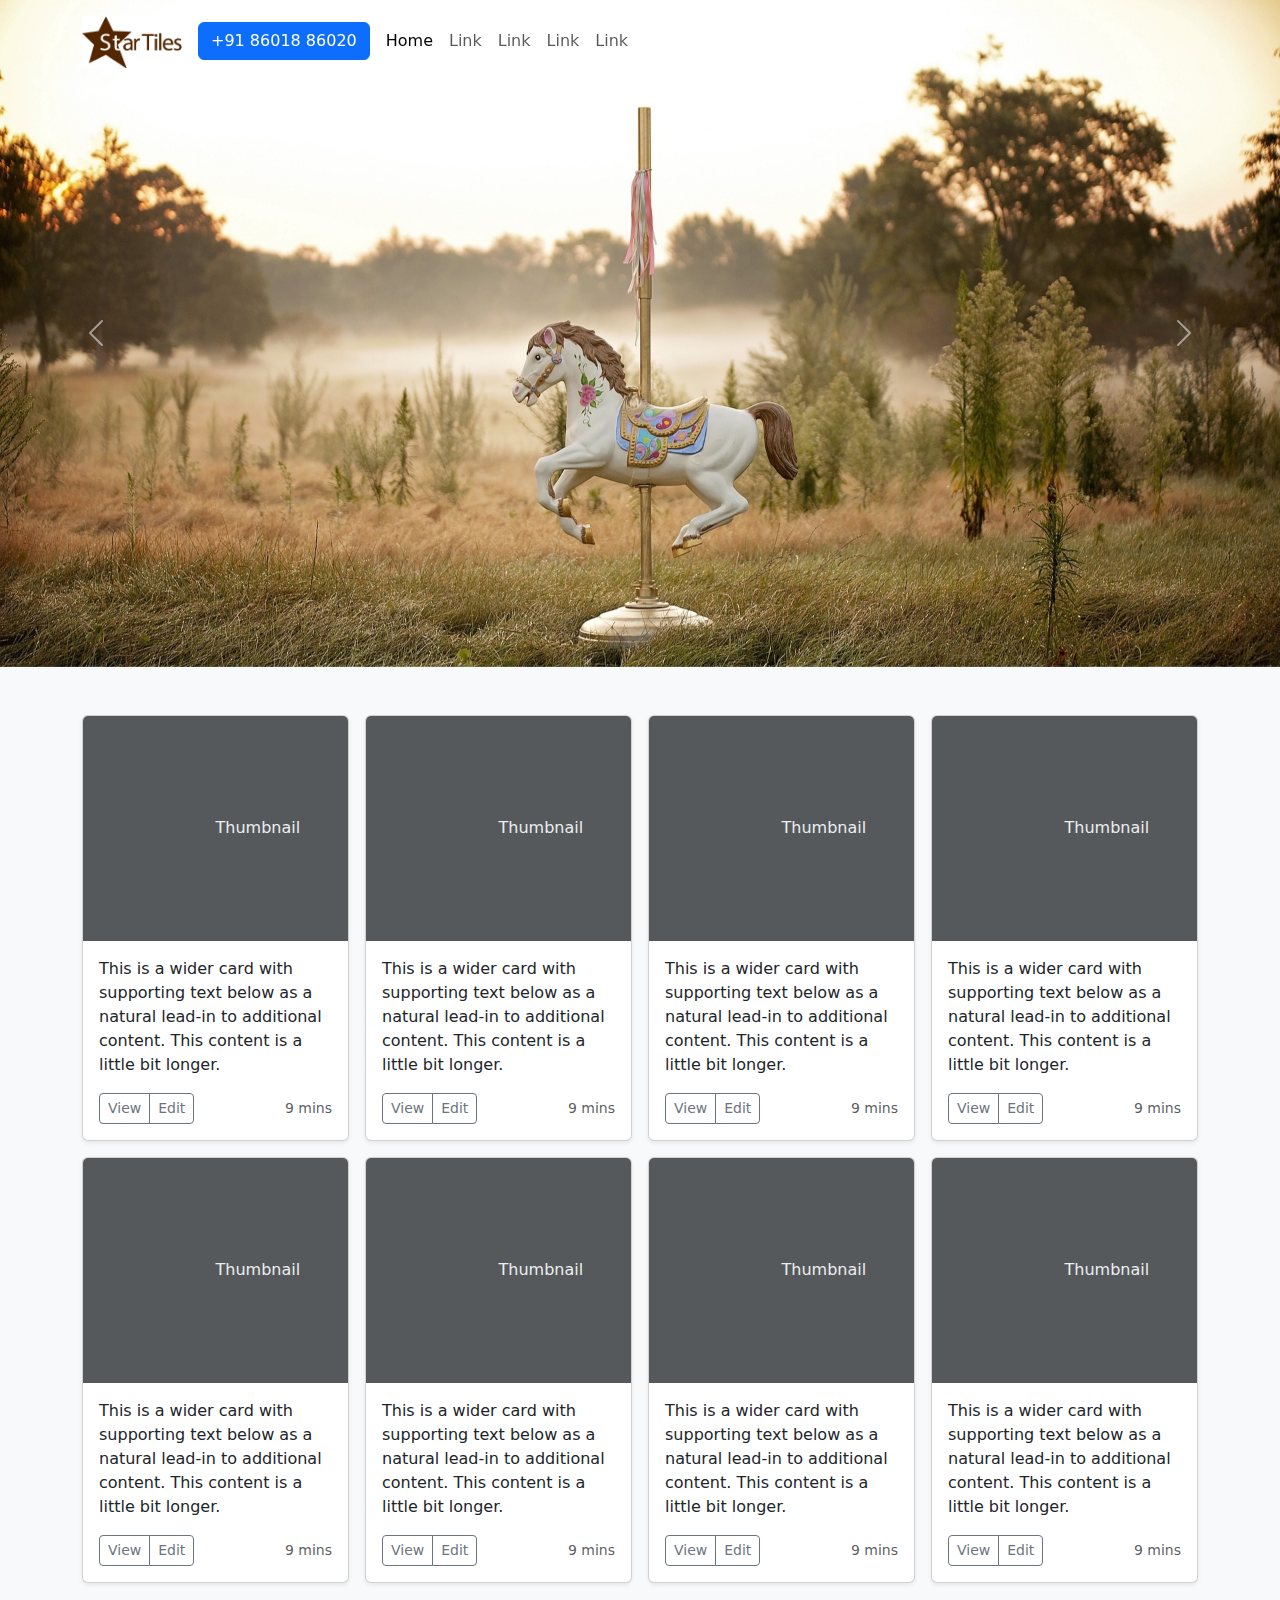
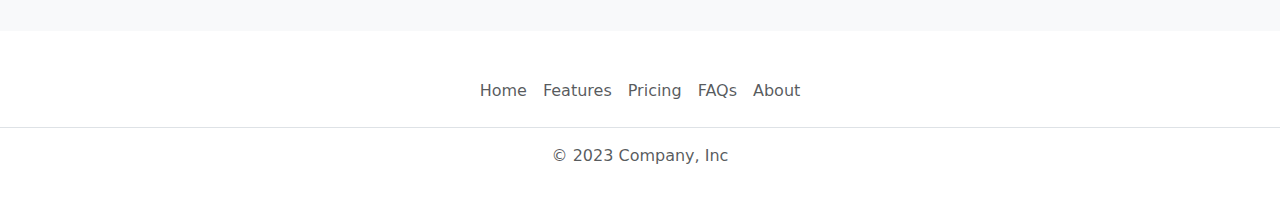
<file: index.html>
<!DOCTYPE html>
<html lang="en">

<head>
  <meta charset="UTF-8">
  <meta http-equiv="X-UA-Compatible" content="IE=edge">
  <meta name="viewport" content="width=device-width, initial-scale=1.0">
  <title>Star Tiles</title>
  <link rel="stylesheet" href="https://cdn.jsdelivr.net/npm/bootstrap@5.3.0-alpha2/dist/css/bootstrap.min.css">
  <link rel="stylesheet" href="style.css">
</head>

<body>
  <nav class="navbar navbar-expand-lg navbar-light fixed-top">
    <div class="container">
      <a class="navbar-brand" href="#">
        <img src="Star Tiles.jpg" alt="Logo" width="100" height="" class="d-inline-block align-text-top">
      </a>
      <a href="tel:+918601886020">
        <button type="button" class="btn btn-primary me-2">+91 86018 86020</button></a>

      <button class="navbar-toggler" type="button" data-bs-toggle="collapse" data-bs-target="#navbarSupportedContent"
        aria-controls="navbarSupportedContent" aria-expanded="false" aria-label="Toggle navigation">
        <span class="navbar-toggler-icon"></span>
      </button>
      <div class="collapse navbar-collapse" id="navbarSupportedContent">
        <ul class="navbar-nav me-auto mb-2 mb-lg-0">
          <li class="nav-item">
            <a class="nav-link active" aria-current="page" href="#">Home</a>
          </li>
          <li class="nav-item">
            <a class="nav-link" href="#">Link</a>
          </li>
          <li class="nav-item">
            <a class="nav-link" href="#">Link</a>
          </li>
          <li class="nav-item">
            <a class="nav-link" href="#">Link</a>
          </li>
          <li class="nav-item">
            <a class="nav-link" href="#">Link</a>
          </li>


      </div>
    </div>
  </nav>

  <div id="carouselExampleAutoplaying" class="carousel slide" data-bs-ride="carousel">

    <div class="carousel-inner">
      <div class="carousel-item active">
        <img src="aa.jpg" class="d-block w-100" alt="...">
      </div>
      <div class="carousel-item">
        <img src="ab.jpg" class="d-block w-100" alt="...">
      </div>
      <div class="carousel-item">
        <img src="ac.jpg" class="d-block w-100" alt="...">
      </div>
    </div>
    <button class="carousel-control-prev" type="button" data-bs-target="#carouselExampleAutoplaying"
      data-bs-slide="prev">
      <span class="carousel-control-prev-icon" aria-hidden="true"></span>
      <span class="visually-hidden">Previous</span>
    </button>
    <button class="carousel-control-next" type="button" data-bs-target="#carouselExampleAutoplaying"
      data-bs-slide="next">
      <span class="carousel-control-next-icon" aria-hidden="true"></span>
      <span class="visually-hidden">Next</span>
    </button>
  </div>
  <div class="album py-5 bg-body-tertiary">
    <div class="container">

      <div class="row row-cols-2 row-cols-sm-2 row-cols-md-4 g-3">
      
        <div class="col">
          <div class="card shadow-sm">
            <svg class="bd-placeholder-img card-img-top" width="100%" height="225" xmlns="http://www.w3.org/2000/svg"
              role="img" aria-label="Placeholder: Thumbnail" preserveAspectRatio="xMidYMid slice" focusable="false">
              <title>Placeholder</title>
              <rect width="100%" height="100%" fill="#55595c"></rect><text x="50%" y="50%" fill="#eceeef"
                dy=".3em">Thumbnail</text>
            </svg>
            <div class="card-body">
              <p class="card-text">This is a wider card with supporting text below as a natural lead-in to additional
                content. This content is a little bit longer.</p>
              <div class="d-flex justify-content-between align-items-center">
                <div class="btn-group">
                  <button type="button" class="btn btn-sm btn-outline-secondary">View</button>
                  <button type="button" class="btn btn-sm btn-outline-secondary">Edit</button>
                </div>
                <small class="text-body-secondary">9 mins</small>
              </div>
            </div>
          </div>
        </div>
        <div class="col">
          <div class="card shadow-sm">
            <svg class="bd-placeholder-img card-img-top" width="100%" height="225" xmlns="http://www.w3.org/2000/svg"
              role="img" aria-label="Placeholder: Thumbnail" preserveAspectRatio="xMidYMid slice" focusable="false">
              <title>Placeholder</title>
              <rect width="100%" height="100%" fill="#55595c"></rect><text x="50%" y="50%" fill="#eceeef"
                dy=".3em">Thumbnail</text>
            </svg>
            <div class="card-body">
              <p class="card-text">This is a wider card with supporting text below as a natural lead-in to additional
                content. This content is a little bit longer.</p>
              <div class="d-flex justify-content-between align-items-center">
                <div class="btn-group">
                  <button type="button" class="btn btn-sm btn-outline-secondary">View</button>
                  <button type="button" class="btn btn-sm btn-outline-secondary">Edit</button>
                </div>
                <small class="text-body-secondary">9 mins</small>
              </div>
            </div>
          </div>
        </div>

        <div class="col">
          <div class="card shadow-sm">
            <svg class="bd-placeholder-img card-img-top" width="100%" height="225" xmlns="http://www.w3.org/2000/svg"
              role="img" aria-label="Placeholder: Thumbnail" preserveAspectRatio="xMidYMid slice" focusable="false">
              <title>Placeholder</title>
              <rect width="100%" height="100%" fill="#55595c"></rect><text x="50%" y="50%" fill="#eceeef"
                dy=".3em">Thumbnail</text>
            </svg>
            <div class="card-body">
              <p class="card-text">This is a wider card with supporting text below as a natural lead-in to additional
                content. This content is a little bit longer.</p>
              <div class="d-flex justify-content-between align-items-center">
                <div class="btn-group">
                  <button type="button" class="btn btn-sm btn-outline-secondary">View</button>
                  <button type="button" class="btn btn-sm btn-outline-secondary">Edit</button>
                </div>
                <small class="text-body-secondary">9 mins</small>
              </div>
            </div>
          </div>
        </div>
        <div class="col">
          <div class="card shadow-sm">
            <svg class="bd-placeholder-img card-img-top" width="100%" height="225" xmlns="http://www.w3.org/2000/svg"
              role="img" aria-label="Placeholder: Thumbnail" preserveAspectRatio="xMidYMid slice" focusable="false">
              <title>Placeholder</title>
              <rect width="100%" height="100%" fill="#55595c"></rect><text x="50%" y="50%" fill="#eceeef"
                dy=".3em">Thumbnail</text>
            </svg>
            <div class="card-body">
              <p class="card-text">This is a wider card with supporting text below as a natural lead-in to additional
                content. This content is a little bit longer.</p>
              <div class="d-flex justify-content-between align-items-center">
                <div class="btn-group">
                  <button type="button" class="btn btn-sm btn-outline-secondary">View</button>
                  <button type="button" class="btn btn-sm btn-outline-secondary">Edit</button>
                </div>
                <small class="text-body-secondary">9 mins</small>
              </div>
            </div>
          </div>
        </div>
        <div class="col">
          <div class="card shadow-sm">
            <svg class="bd-placeholder-img card-img-top" width="100%" height="225" xmlns="http://www.w3.org/2000/svg"
              role="img" aria-label="Placeholder: Thumbnail" preserveAspectRatio="xMidYMid slice" focusable="false">
              <title>Placeholder</title>
              <rect width="100%" height="100%" fill="#55595c"></rect><text x="50%" y="50%" fill="#eceeef"
                dy=".3em">Thumbnail</text>
            </svg>
            <div class="card-body">
              <p class="card-text">This is a wider card with supporting text below as a natural lead-in to additional
                content. This content is a little bit longer.</p>
              <div class="d-flex justify-content-between align-items-center">
                <div class="btn-group">
                  <button type="button" class="btn btn-sm btn-outline-secondary">View</button>
                  <button type="button" class="btn btn-sm btn-outline-secondary">Edit</button>
                </div>
                <small class="text-body-secondary">9 mins</small>
              </div>
            </div>
          </div>
        </div>

        <div class="col">
          <div class="card shadow-sm">
            <svg class="bd-placeholder-img card-img-top" width="100%" height="225" xmlns="http://www.w3.org/2000/svg"
              role="img" aria-label="Placeholder: Thumbnail" preserveAspectRatio="xMidYMid slice" focusable="false">
              <title>Placeholder</title>
              <rect width="100%" height="100%" fill="#55595c"></rect><text x="50%" y="50%" fill="#eceeef"
                dy=".3em">Thumbnail</text>
            </svg>
            <div class="card-body">
              <p class="card-text">This is a wider card with supporting text below as a natural lead-in to additional
                content. This content is a little bit longer.</p>
              <div class="d-flex justify-content-between align-items-center">
                <div class="btn-group">
                  <button type="button" class="btn btn-sm btn-outline-secondary">View</button>
                  <button type="button" class="btn btn-sm btn-outline-secondary">Edit</button>
                </div>
                <small class="text-body-secondary">9 mins</small>
              </div>
            </div>
          </div>
        </div>
        <div class="col">
          <div class="card shadow-sm">
            <svg class="bd-placeholder-img card-img-top" width="100%" height="225" xmlns="http://www.w3.org/2000/svg"
              role="img" aria-label="Placeholder: Thumbnail" preserveAspectRatio="xMidYMid slice" focusable="false">
              <title>Placeholder</title>
              <rect width="100%" height="100%" fill="#55595c"></rect><text x="50%" y="50%" fill="#eceeef"
                dy=".3em">Thumbnail</text>
            </svg>
            <div class="card-body">
              <p class="card-text">This is a wider card with supporting text below as a natural lead-in to additional
                content. This content is a little bit longer.</p>
              <div class="d-flex justify-content-between align-items-center">
                <div class="btn-group">
                  <button type="button" class="btn btn-sm btn-outline-secondary">View</button>
                  <button type="button" class="btn btn-sm btn-outline-secondary">Edit</button>
                </div>
                <small class="text-body-secondary">9 mins</small>
              </div>
            </div>
          </div>
        </div>
        <div class="col">
          <div class="card shadow-sm">
            <svg class="bd-placeholder-img card-img-top" width="100%" height="225" xmlns="http://www.w3.org/2000/svg"
              role="img" aria-label="Placeholder: Thumbnail" preserveAspectRatio="xMidYMid slice" focusable="false">
              <title>Placeholder</title>
              <rect width="100%" height="100%" fill="#55595c"></rect><text x="50%" y="50%" fill="#eceeef"
                dy=".3em">Thumbnail</text>
            </svg>
            <div class="card-body">
              <p class="card-text">This is a wider card with supporting text below as a natural lead-in to additional
                content. This content is a little bit longer.</p>
              <div class="d-flex justify-content-between align-items-center">
                <div class="btn-group">
                  <button type="button" class="btn btn-sm btn-outline-secondary">View</button>
                  <button type="button" class="btn btn-sm btn-outline-secondary">Edit</button>
                </div>
                <small class="text-body-secondary">9 mins</small>
              </div>
            </div>
          </div>
        </div>
      </div>
    </div>
  </div>


  <footer class="py-3 my-4">
    <ul class="nav justify-content-center border-bottom pb-3 mb-3">
      <li class="nav-item"><a href="#" class="nav-link px-2 text-body-secondary">Home</a></li>
      <li class="nav-item"><a href="#" class="nav-link px-2 text-body-secondary">Features</a></li>
      <li class="nav-item"><a href="#" class="nav-link px-2 text-body-secondary">Pricing</a></li>
      <li class="nav-item"><a href="#" class="nav-link px-2 text-body-secondary">FAQs</a></li>
      <li class="nav-item"><a href="#" class="nav-link px-2 text-body-secondary">About</a></li>
    </ul>
    <p class="text-center text-body-secondary">© 2023 Company, Inc</p>
  </footer>
  <script src="https://cdn.jsdelivr.net/npm/bootstrap@5.3.0-alpha2/dist/js/bootstrap.bundle.min.js"></script>
</body>

</html>
</file>
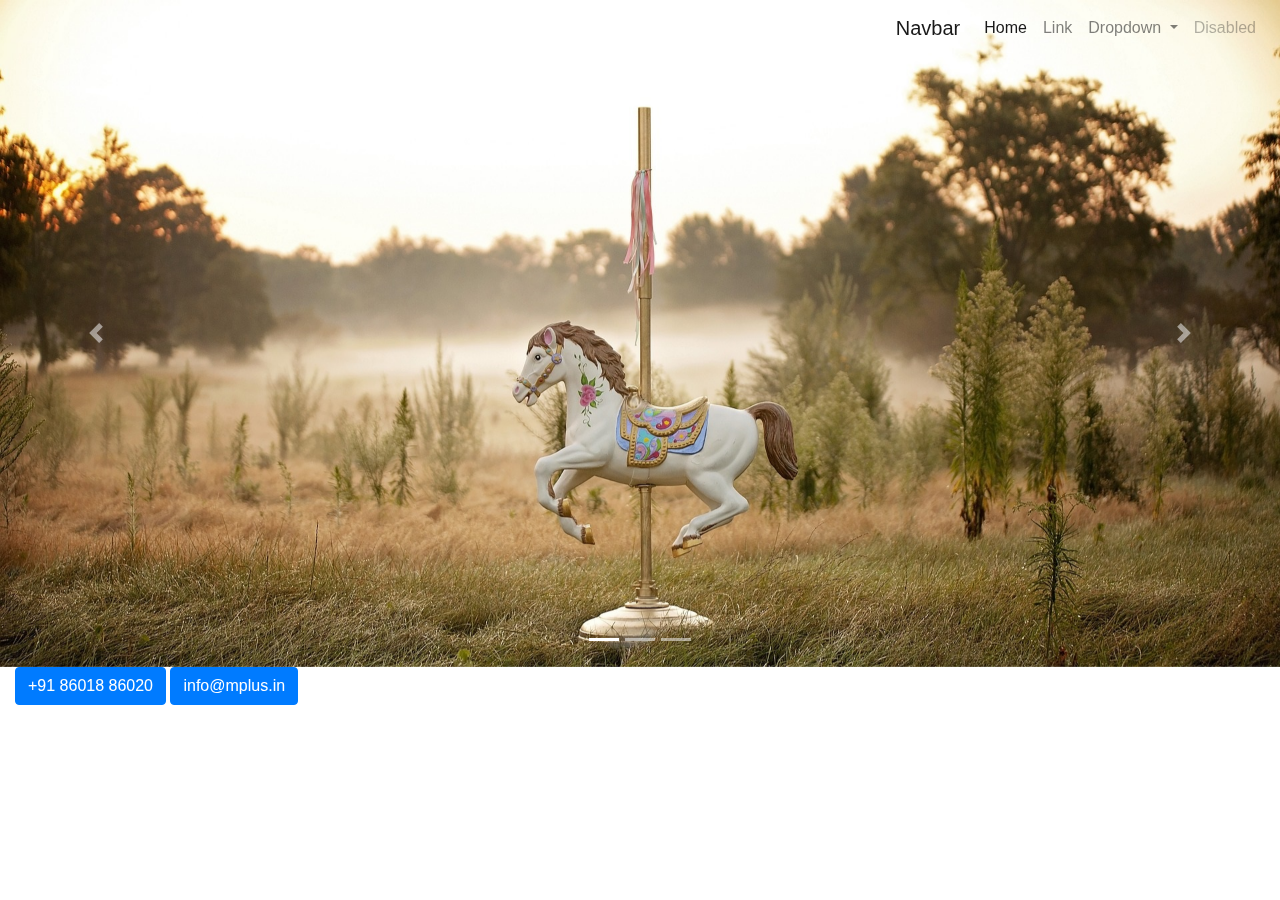
<file: index1.html>
<!DOCTYPE html>
<html lang="en">

<head>
  <meta charset="UTF-8">
  <meta http-equiv="X-UA-Compatible" content="IE=edge">
  <meta name="viewport" content="width=device-width, initial-scale=1.0">
  <title>Document</title>
  <link rel="stylesheet" href="https://cdn.jsdelivr.net/npm/bootstrap@4.3.1/dist/css/bootstrap.min.css">
  <link rel="stylesheet" href="style.css">
</head>

<body>
  <nav class="navbar navbar-expand-lg navbar-light fixed-top">
    <div class="container"></div>
    <a class="navbar-brand" href="#">Navbar</a>
    <button class="navbar-toggler" type="button" data-toggle="collapse" data-target="#navbarSupportedContent" aria-controls="navbarSupportedContent" aria-expanded="false" aria-label="Toggle navigation">
      <span class="navbar-toggler-icon"></span>
    </button>
  
    <div class="collapse navbar-collapse" id="navbarSupportedContent">
      <ul class="navbar-nav ml-auto">
        <li class="nav-item active">
          <a class="nav-link" href="#">Home <span class="sr-only">(current)</span></a>
        </li>
        <li class="nav-item">
          <a class="nav-link" href="#">Link</a>
        </li>
        <li class="nav-item dropdown">
          <a class="nav-link dropdown-toggle" href="#" id="navbarDropdown" role="button" data-toggle="dropdown" aria-haspopup="true" aria-expanded="false">
            Dropdown
          </a>
          
        </li>
        <li class="nav-item">
          <a class="nav-link disabled" href="#" tabindex="-1" aria-disabled="true">Disabled</a>
        </li>
      </ul>
      
    </div>
  </nav>

  <div id="carouselExampleIndicators" class="carousel slide" data-ride="carousel">
    <ol class="carousel-indicators">
      <li data-target="#carouselExampleIndicators" data-slide-to="0" class="active"></li>
      <li data-target="#carouselExampleIndicators" data-slide-to="1"></li>
      <li data-target="#carouselExampleIndicators" data-slide-to="2"></li>
    </ol>
    <div class="carousel-inner">
      <div class="carousel-item active">
        <img src="aa.jpg" class="d-block w-100" alt="...">
      </div>
      <div class="carousel-item">
        <img src="ab.jpg" class="d-block w-100" alt="...">
      </div>
      <div class="carousel-item">
        <img src="ac.jpg" class="d-block w-100" alt="...">
      </div>
    </div>
    <a class="carousel-control-prev" href="#carouselExampleIndicators" role="button" data-slide="prev">
      <span class="carousel-control-prev-icon" aria-hidden="true"></span>
      <span class="sr-only">Previous</span>
    </a>
    <a class="carousel-control-next" href="#carouselExampleIndicators" role="button" data-slide="next">
      <span class="carousel-control-next-icon" aria-hidden="true"></span>
      <span class="sr-only">Next</span>
    </a>
  </div>
  <div class="col-md-4 text-end">
    <a href="tel:+918601886020">
      <button type="button" class="btn btn-primary me-2">+91 86018 86020</button></a>
    <a href="mailto:info@mplus.in">
      <button type="button" class="btn btn-primary me-2">info@mplus.in</button></a>
  </div>
  <script src="https://code.jquery.com/jquery-3.3.1.slim.min.js"></script>
  <script src="https://cdn.jsdelivr.net/npm/popper.js@1.14.7/dist/umd/popper.min.js"></script>
  <script src="https://cdn.jsdelivr.net/npm/bootstrap@4.3.1/dist/js/bootstrap.min.js"></script>
</body>

</html>
</file>
<file: style.css>
h5{
    align-content: center;
}
</file>
